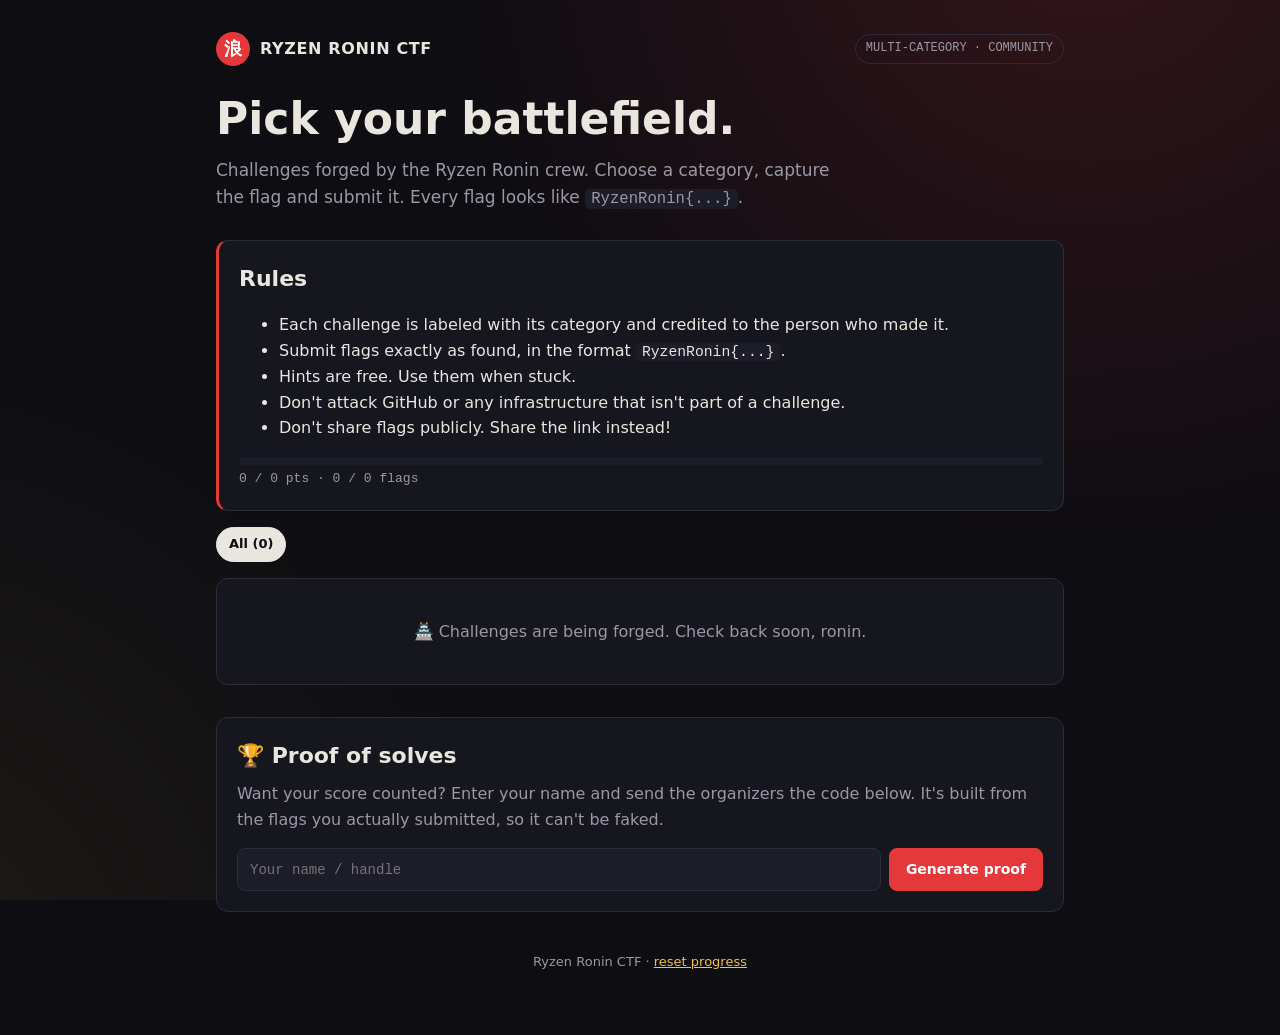
<file: index.html>
<!doctype html>
<html lang="en">
<head>
  <meta charset="utf-8">
  <meta name="viewport" content="width=device-width, initial-scale=1">
  <title>Ryzen Ronin CTF</title>
  <meta name="description" content="A community Capture The Flag. Challenges across OSINT, Cryptography, Web, Forensics and more. Flag format: RyzenRonin{...}">
  <link rel="stylesheet" href="assets/style.css">
</head>
<body>
  <div class="wrap">
    <header class="top">
      <a class="brand" href="index.html"><span class="mon">浪</span> RYZEN RONIN CTF</a>
      <span class="pill">MULTI-CATEGORY · COMMUNITY</span>
    </header>

    <h1>Pick your battlefield.</h1>
    <p class="lede">
      Challenges forged by the Ryzen Ronin crew. Choose a category, capture the flag and submit it.
      Every flag looks like <code>RyzenRonin{...}</code>.
    </p>

    <div class="card story">
      <h2>Rules</h2>
      <ul>
        <li>Each challenge is labeled with its category and credited to the person who made it.</li>
        <li>Submit flags exactly as found, in the format <code>RyzenRonin{...}</code>.</li>
        <li>Hints are free. Use them when stuck.</li>
        <li>Don't attack GitHub or any infrastructure that isn't part of a challenge.</li>
        <li>Don't share flags publicly. Share the link instead!</li>
      </ul>
      <div class="progress" aria-hidden="true"><span id="bar"></span></div>
      <div class="mono" id="score" style="font-size:13px;color:var(--muted)"></div>
    </div>

    <div class="chips" id="chips" role="toolbar" aria-label="Filter by category"></div>
    <div class="grid" id="board"></div>

    <div class="card" style="margin-top:16px">
      <h2>🏆 Proof of solves</h2>
      <p style="color:var(--muted);margin-top:0">Want your score counted? Enter your name and send the organizers the code below. It's built from the flags you actually submitted, so it can't be faked.</p>
      <div class="row">
        <input type="text" id="proof-name" placeholder="Your name / handle" aria-label="Your name">
        <button class="btn" onclick="showProof()">Generate proof</button>
      </div>
      <div id="proof-out" hidden></div>
    </div>

    <footer>
      Ryzen Ronin CTF ·
      <a href="#" onclick="resetProgress(); return false;">reset progress</a>
    </footer>
  </div>
  <script src="assets/challenges.js"></script>
  <script src="assets/ctf.js"></script>
</body>
</html>
</file>
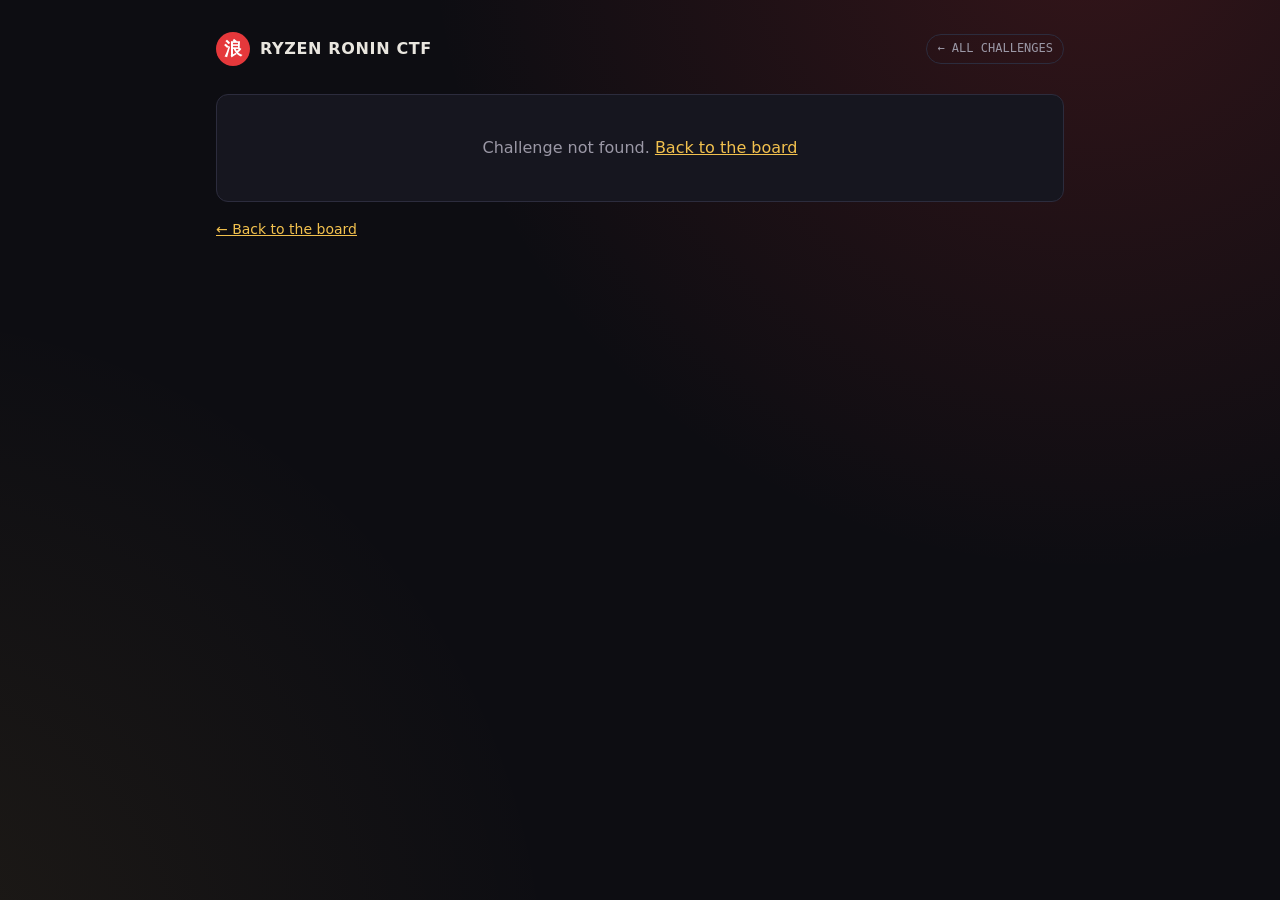
<file: challenge.html>
<!doctype html>
<html lang="en">
<head>
  <meta charset="utf-8">
  <meta name="viewport" content="width=device-width, initial-scale=1">
  <title>Challenge · Ryzen Ronin CTF</title>
  <link rel="stylesheet" href="assets/style.css">
</head>
<body>
  <div class="wrap">
    <header class="top">
      <a class="brand" href="index.html"><span class="mon">浪</span> RYZEN RONIN CTF</a>
      <a class="pill" href="index.html" style="text-decoration:none">← ALL CHALLENGES</a>
    </header>

    <main id="challenge"></main>

    <p class="back"><a href="index.html">← Back to the board</a></p>
  </div>
  <script src="assets/challenges.js"></script>
  <script src="assets/ctf.js"></script>
</body>
</html>
</file>
<file: assets/style.css>
/* Ryzen Ronin Dojo — shared styles */
:root {
  --bg: #0d0d12;
  --panel: #16161f;
  --panel-2: #1d1d29;
  --line: #2c2c3d;
  --text: #e9e6df;
  --muted: #9b98a6;
  --accent: #e5383b;
  --accent-soft: rgba(229, 56, 59, 0.14);
  --gold: #f2c14e;
  --ok: #3ddc97;
  --radius: 12px;
  --mono: "JetBrains Mono", ui-monospace, SFMono-Regular, Menlo, Consolas, monospace;
  --sans: "Inter", system-ui, -apple-system, Segoe UI, Roboto, sans-serif;
}

* { box-sizing: border-box; }

html, body { margin: 0; padding: 0; }

body {
  background: var(--bg);
  background-image:
    radial-gradient(circle at 85% -10%, rgba(229, 56, 59, 0.18), transparent 45%),
    radial-gradient(circle at -10% 110%, rgba(242, 193, 78, 0.08), transparent 40%);
  background-attachment: fixed;
  color: var(--text);
  font-family: var(--sans);
  line-height: 1.6;
  min-height: 100vh;
}

a { color: var(--gold); }

.wrap {
  max-width: 880px;
  margin: 0 auto;
  padding: 32px 16px 64px;
}

header.top {
  display: flex;
  align-items: center;
  justify-content: space-between;
  gap: 12px;
  flex-wrap: wrap;
  margin-bottom: 28px;
}

.brand {
  display: flex;
  align-items: center;
  gap: 10px;
  font-weight: 800;
  letter-spacing: 0.04em;
  text-decoration: none;
  color: var(--text);
}

.brand .mon {
  width: 34px;
  height: 34px;
  border-radius: 50%;
  display: grid;
  place-items: center;
  background: var(--accent);
  color: #fff;
  font-size: 18px;
}

.pill {
  font-family: var(--mono);
  font-size: 12px;
  padding: 4px 10px;
  border-radius: 999px;
  border: 1px solid var(--line);
  color: var(--muted);
}

h1 { font-size: clamp(28px, 6vw, 44px); line-height: 1.15; margin: 0 0 12px; }
h2 { font-size: 22px; margin: 0 0 8px; }
h3 { font-size: 17px; margin: 0 0 6px; }

.lede { color: var(--muted); font-size: 17px; margin: 0 0 28px; max-width: 640px; }

.card {
  background: var(--panel);
  border: 1px solid var(--line);
  border-radius: var(--radius);
  padding: 20px;
  margin-bottom: 16px;
}

.card.story {
  border-left: 3px solid var(--accent);
}

.grid {
  display: grid;
  grid-template-columns: repeat(auto-fill, minmax(260px, 1fr));
  gap: 14px;
}

.level {
  display: flex;
  flex-direction: column;
  gap: 10px;
}

.level .meta {
  display: flex;
  justify-content: space-between;
  align-items: center;
  font-family: var(--mono);
  font-size: 12px;
  color: var(--muted);
}

.level.solved { border-color: var(--ok); }
.level.solved .status { color: var(--ok); }

.status { font-family: var(--mono); font-size: 12px; min-height: 18px; }
.status.bad { color: var(--accent); }

.btn {
  display: inline-block;
  font: inherit;
  font-weight: 600;
  font-size: 14px;
  padding: 9px 16px;
  border-radius: 8px;
  border: 1px solid var(--accent);
  background: var(--accent);
  color: #fff;
  cursor: pointer;
  text-decoration: none;
  text-align: center;
}

.btn.ghost {
  background: transparent;
  color: var(--text);
  border-color: var(--line);
}

.btn:disabled {
  opacity: 0.35;
  cursor: not-allowed;
}

input[type="text"], input[type="password"] {
  width: 100%;
  font-family: var(--mono);
  font-size: 14px;
  padding: 9px 12px;
  border-radius: 8px;
  border: 1px solid var(--line);
  background: var(--panel-2);
  color: var(--text);
}

input:focus { outline: 2px solid var(--accent); outline-offset: 1px; }

.row { display: flex; gap: 8px; }
.row input { flex: 1; min-width: 0; }

label { display: block; font-size: 13px; color: var(--muted); margin: 10px 0 4px; }

code, .mono { font-family: var(--mono); font-size: 0.92em; }
code { background: var(--panel-2); padding: 1px 6px; border-radius: 5px; }

details.hint {
  margin-top: 12px;
  border: 1px dashed var(--line);
  border-radius: 8px;
  padding: 8px 12px;
}
details.hint summary { cursor: pointer; color: var(--gold); font-size: 14px; }
details.hint p { margin: 8px 0 0; color: var(--muted); font-size: 14px; }

.flagbox {
  font-family: var(--mono);
  word-break: break-all;
  background: #0a1f16;
  color: var(--ok);
  border: 1px solid var(--ok);
  border-radius: 8px;
  padding: 12px 14px;
  margin-top: 14px;
}

.denied {
  font-family: var(--mono);
  background: var(--accent-soft);
  color: #ff8a8c;
  border: 1px solid var(--accent);
  border-radius: 8px;
  padding: 12px 14px;
  margin-top: 14px;
}

.progress {
  height: 8px;
  border-radius: 999px;
  background: var(--panel-2);
  overflow: hidden;
  margin: 8px 0 4px;
}
.progress > span {
  display: block;
  height: 100%;
  width: 0;
  background: linear-gradient(90deg, var(--accent), var(--gold));
  transition: width 0.4s ease;
}

footer {
  margin-top: 40px;
  color: var(--muted);
  font-size: 13px;
  text-align: center;
}

.back { font-size: 14px; }

@media (max-width: 520px) {
  .row { flex-direction: column; }
}

/* ---------- Multi-category CTF additions ---------- */

.chips { display: flex; flex-wrap: wrap; gap: 8px; margin: 0 0 16px; }
.chip {
  font: inherit;
  font-size: 13px;
  font-weight: 600;
  padding: 6px 12px;
  border-radius: 999px;
  border: 1px solid var(--line);
  background: var(--panel);
  color: var(--muted);
  cursor: pointer;
}
.chip[aria-pressed="true"] { background: var(--text); color: var(--bg); border-color: var(--text); }

.badge {
  display: inline-block;
  font-family: var(--mono);
  font-size: 11px;
  font-weight: 700;
  letter-spacing: 0.06em;
  text-transform: uppercase;
  padding: 3px 9px;
  border-radius: 6px;
  color: var(--cat, var(--muted));
  background: color-mix(in srgb, var(--cat, var(--muted)) 16%, transparent);
  border: 1px solid color-mix(in srgb, var(--cat, var(--muted)) 45%, transparent);
}

a.chall {
  text-decoration: none;
  color: var(--text);
  border-top: 3px solid var(--cat, var(--line));
  transition: transform 0.15s ease, border-color 0.15s ease;
}
a.chall:hover { transform: translateY(-2px); }
a.chall.solved { border-color: var(--ok); }
.chall .by { font-size: 13px; color: var(--muted); }
.chall .tick { color: var(--ok); font-family: var(--mono); font-size: 12px; }

.empty { text-align: center; color: var(--muted); padding: 40px 20px; }

.desc p:first-child { margin-top: 0; }
.desc p:last-child { margin-bottom: 0; }
.desc pre {
  font-family: var(--mono);
  font-size: 13px;
  background: var(--panel-2);
  border: 1px solid var(--line);
  border-radius: 8px;
  padding: 12px;
  overflow-x: auto;
  white-space: pre-wrap;
  word-break: break-word;
}
.desc img { max-width: 100%; height: auto; border-radius: 8px; }

.files a {
  display: flex;
  align-items: center;
  gap: 8px;
  padding: 10px 12px;
  border: 1px solid var(--line);
  border-radius: 8px;
  margin-top: 8px;
  text-decoration: none;
  font-family: var(--mono);
  font-size: 14px;
  word-break: break-all;
}
</file>
